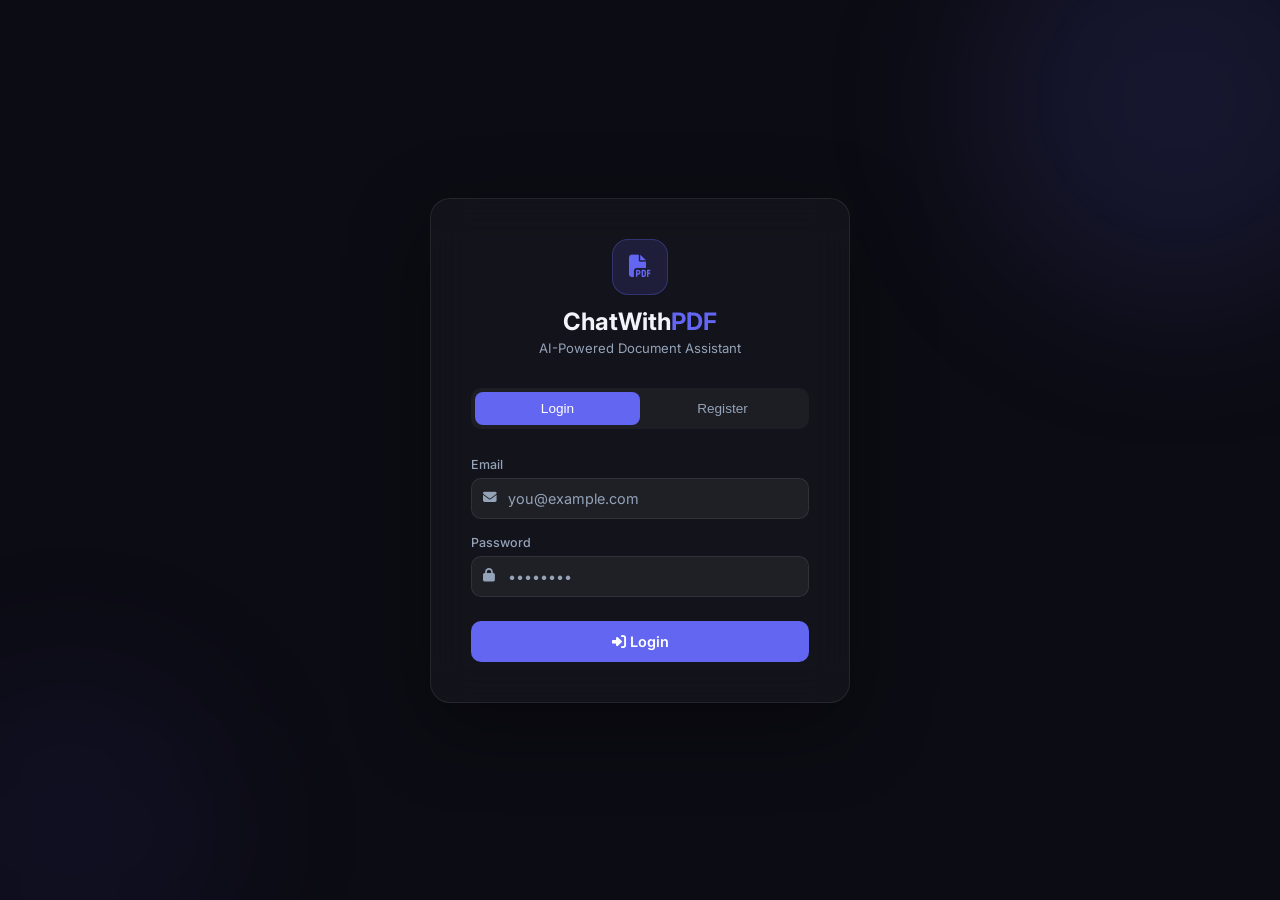
<file: frontend/auth.html>
<!DOCTYPE html>
<html lang="en">
<head>
  <meta charset="UTF-8"/>
  <meta name="viewport" content="width=device-width, initial-scale=1.0"/>
  <title>ChatWithPDF — Login</title>
  <link href="https://fonts.googleapis.com/css2?family=Inter:wght@300;400;500;600;700;800&display=swap" rel="stylesheet"/>
  <link rel="stylesheet" href="https://cdnjs.cloudflare.com/ajax/libs/font-awesome/6.5.0/css/all.min.css"/>
  <style>
    :root {
      --accent:       #6366f1;
      --accent-hover: #4f46e5;
      --accent-soft:  rgba(99,102,241,0.15);
      --bg:           #0c0c14;
      --bg-card:      rgba(255,255,255,0.04);
      --border:       rgba(255,255,255,0.08);
      --text-1:       #f1f5f9;
      --text-2:       #94a3b8;
      --red:          #ef4444;
      --green:        #22c55e;
    }
    *, *::before, *::after { box-sizing: border-box; margin: 0; padding: 0; }
    body {
      font-family: 'Inter', sans-serif;
      background: var(--bg);
      color: var(--text-1);
      min-height: 100vh;
      display: flex;
      align-items: center;
      justify-content: center;
      padding: 20px;
    }

    /* Background orbs */
    .orb {
      position: fixed; border-radius: 50%;
      filter: blur(80px); pointer-events: none; z-index: 0;
    }
    .orb-1 { width: 400px; height: 400px; background: rgba(99,102,241,0.12); top: -100px; right: -100px; }
    .orb-2 { width: 300px; height: 300px; background: rgba(79,70,229,0.08); bottom: -80px; left: -80px; }

    .auth-card {
      position: relative; z-index: 1;
      width: 100%; max-width: 420px;
      background: rgba(255,255,255,0.03);
      border: 1px solid var(--border);
      border-radius: 20px;
      padding: 40px;
      backdrop-filter: blur(20px);
      box-shadow: 0 24px 80px rgba(0,0,0,0.4);
    }

    .logo {
      text-align: center;
      margin-bottom: 32px;
    }
    .logo-icon {
      width: 56px; height: 56px;
      background: var(--accent-soft);
      border: 1px solid rgba(99,102,241,0.3);
      border-radius: 16px;
      display: inline-flex; align-items: center; justify-content: center;
      font-size: 1.4rem; color: var(--accent);
      margin-bottom: 12px;
    }
    .logo h1 { font-size: 1.5rem; font-weight: 700; }
    .logo h1 span { color: var(--accent); }
    .logo p { font-size: 0.82rem; color: var(--text-2); margin-top: 4px; }

    /* Tabs */
    .auth-tabs {
      display: flex;
      background: rgba(255,255,255,0.04);
      border-radius: 10px;
      padding: 4px;
      margin-bottom: 28px;
    }
    .auth-tab {
      flex: 1; padding: 9px;
      text-align: center; font-size: 0.85rem; font-weight: 500;
      border-radius: 8px; cursor: pointer;
      color: var(--text-2); border: none; background: none;
      transition: all 0.2s;
    }
    .auth-tab.active {
      background: var(--accent);
      color: #fff;
    }

    /* Form */
    .form-group { margin-bottom: 16px; }
    .form-group label {
      display: block; font-size: 0.78rem; font-weight: 500;
      color: var(--text-2); margin-bottom: 6px;
    }
    .form-group .input-wrap {
      position: relative;
    }
    .form-group .input-wrap i {
      position: absolute; left: 12px; top: 50%; transform: translateY(-50%);
      color: var(--text-2); font-size: 0.85rem;
    }
    .form-group input {
      width: 100%; padding: 11px 12px 11px 36px;
      background: rgba(255,255,255,0.05);
      border: 1px solid var(--border);
      border-radius: 10px;
      color: var(--text-1); font-size: 0.9rem;
      font-family: 'Inter', sans-serif;
      outline: none; transition: border-color 0.2s;
    }
    .form-group input:focus { border-color: rgba(99,102,241,0.5); }
    .form-group input::placeholder { color: var(--text-2); }

    .btn-submit {
      width: 100%; padding: 12px;
      background: var(--accent);
      border: none; border-radius: 10px;
      color: #fff; font-size: 0.9rem; font-weight: 600;
      cursor: pointer; margin-top: 8px;
      transition: background 0.2s, transform 0.1s;
      font-family: 'Inter', sans-serif;
    }
    .btn-submit:hover { background: var(--accent-hover); }
    .btn-submit:active { transform: scale(0.98); }
    .btn-submit:disabled { opacity: 0.6; cursor: not-allowed; }

    .error-msg {
      display: none;
      background: rgba(239,68,68,0.1);
      border: 1px solid rgba(239,68,68,0.3);
      border-radius: 8px; padding: 10px 14px;
      font-size: 0.82rem; color: #f87171;
      margin-bottom: 16px;
    }
    .error-msg.show { display: block; }

    .success-msg {
      display: none;
      background: rgba(34,197,94,0.1);
      border: 1px solid rgba(34,197,94,0.3);
      border-radius: 8px; padding: 10px 14px;
      font-size: 0.82rem; color: #4ade80;
      margin-bottom: 16px;
    }
    .success-msg.show { display: block; }

    .divider {
      text-align: center; font-size: 0.75rem; color: var(--text-2);
      margin: 20px 0; position: relative;
    }
    .divider::before, .divider::after {
      content: ''; position: absolute; top: 50%;
      width: 40%; height: 1px; background: var(--border);
    }
    .divider::before { left: 0; }
    .divider::after { right: 0; }
  </style>
</head>
<body style="visibility:hidden">
  <div class="orb orb-1"></div>
  <div class="orb orb-2"></div>

  <div class="auth-card">
    <div class="logo">
      <div class="logo-icon"><i class="fa-solid fa-file-pdf"></i></div>
      <h1>ChatWith<span>PDF</span></h1>
      <p>AI-Powered Document Assistant</p>
    </div>

    <div class="auth-tabs">
      <button class="auth-tab active" id="tabLogin" onclick="showTab('login')">Login</button>
      <button class="auth-tab" id="tabRegister" onclick="showTab('register')">Register</button>
    </div>

    <!-- Error / Success -->
    <div class="error-msg" id="errorMsg"></div>
    <div class="success-msg" id="successMsg"></div>

    <!-- Login Form -->
    <form id="loginForm" onsubmit="handleLogin(event)">
      <div class="form-group">
        <label>Email</label>
        <div class="input-wrap">
          <i class="fa-solid fa-envelope"></i>
          <input type="email" id="loginEmail" placeholder="you@example.com" required/>
        </div>
      </div>
      <div class="form-group">
        <label>Password</label>
        <div class="input-wrap">
          <i class="fa-solid fa-lock"></i>
          <input type="password" id="loginPassword" placeholder="••••••••" required/>
        </div>
      </div>
      <button class="btn-submit" type="submit" id="loginBtn">
        <i class="fa-solid fa-right-to-bracket"></i> Login
      </button>
    </form>

    <!-- Register Form -->
    <form id="registerForm" style="display:none" onsubmit="handleRegister(event)">
      <div class="form-group">
        <label>Username</label>
        <div class="input-wrap">
          <i class="fa-solid fa-user"></i>
          <input type="text" id="regUsername" placeholder="yourname" required/>
        </div>
      </div>
      <div class="form-group">
        <label>Email</label>
        <div class="input-wrap">
          <i class="fa-solid fa-envelope"></i>
          <input type="email" id="regEmail" placeholder="you@example.com" required/>
        </div>
      </div>
      <div class="form-group">
        <label>Password</label>
        <div class="input-wrap">
          <i class="fa-solid fa-lock"></i>
          <input type="password" id="regPassword" placeholder="Min 6 characters" required/>
        </div>
      </div>
      <button class="btn-submit" type="submit" id="registerBtn">
        <i class="fa-solid fa-user-plus"></i> Create Account
      </button>
    </form>
  </div>

  <script>
    const API_BASE = 'https://chatwithpdf-production.up.railway.app';

    // Redirect if already logged in, else show page
    if (localStorage.getItem('token')) {
      window.location.href = 'pdf.html';
    } else {
      document.body.style.visibility = 'visible';
    }

    function showTab(tab) {
      document.getElementById('loginForm').style.display    = tab === 'login'    ? '' : 'none';
      document.getElementById('registerForm').style.display = tab === 'register' ? '' : 'none';
      document.getElementById('tabLogin').classList.toggle('active',    tab === 'login');
      document.getElementById('tabRegister').classList.toggle('active', tab === 'register');
      hideMessages();
    }

    function showError(msg) {
      const el = document.getElementById('errorMsg');
      el.textContent = msg; el.classList.add('show');
      document.getElementById('successMsg').classList.remove('show');
    }

    function showSuccess(msg) {
      const el = document.getElementById('successMsg');
      el.textContent = msg; el.classList.add('show');
      document.getElementById('errorMsg').classList.remove('show');
    }

    function hideMessages() {
      document.getElementById('errorMsg').classList.remove('show');
      document.getElementById('successMsg').classList.remove('show');
    }

    async function handleLogin(e) {
      e.preventDefault();
      const btn = document.getElementById('loginBtn');
      btn.disabled = true; btn.textContent = 'Logging in...';

      try {
        const res  = await fetch(`${API_BASE}/auth/login`, {
          method: 'POST',
          headers: { 'Content-Type': 'application/json' },
          body: JSON.stringify({
            email:    document.getElementById('loginEmail').value,
            password: document.getElementById('loginPassword').value,
          }),
        });
        const data = await res.json();
        if (!res.ok) throw new Error(data.detail || 'Login failed');

        localStorage.setItem('token',    data.access_token);
        localStorage.setItem('username', data.user.username);
        localStorage.setItem('user_id',  data.user.id);

        showSuccess('Login successful! Redirecting...');
        setTimeout(() => window.location.href = 'pdf.html', 800);
      } catch (err) {
        showError(err.message);
        btn.disabled = false;
        btn.innerHTML = '<i class="fa-solid fa-right-to-bracket"></i> Login';
      }
    }

    async function handleRegister(e) {
      e.preventDefault();
      const btn = document.getElementById('registerBtn');
      btn.disabled = true; btn.textContent = 'Creating account...';

      try {
        const res  = await fetch(`${API_BASE}/auth/register`, {
          method: 'POST',
          headers: { 'Content-Type': 'application/json' },
          body: JSON.stringify({
            username: document.getElementById('regUsername').value,
            email:    document.getElementById('regEmail').value,
            password: document.getElementById('regPassword').value,
          }),
        });
        const data = await res.json();
        if (!res.ok) throw new Error(data.detail || 'Registration failed');

        localStorage.setItem('token',    data.access_token);
        localStorage.setItem('username', data.user.username);
        localStorage.setItem('user_id',  data.user.id);

        showSuccess('Account created! Redirecting...');
        setTimeout(() => window.location.href = 'pdf.html', 800);
      } catch (err) {
        showError(err.message);
        btn.disabled = false;
        btn.innerHTML = '<i class="fa-solid fa-user-plus"></i> Create Account';
      }
    }
  </script>
</body>
</html>
</file>
